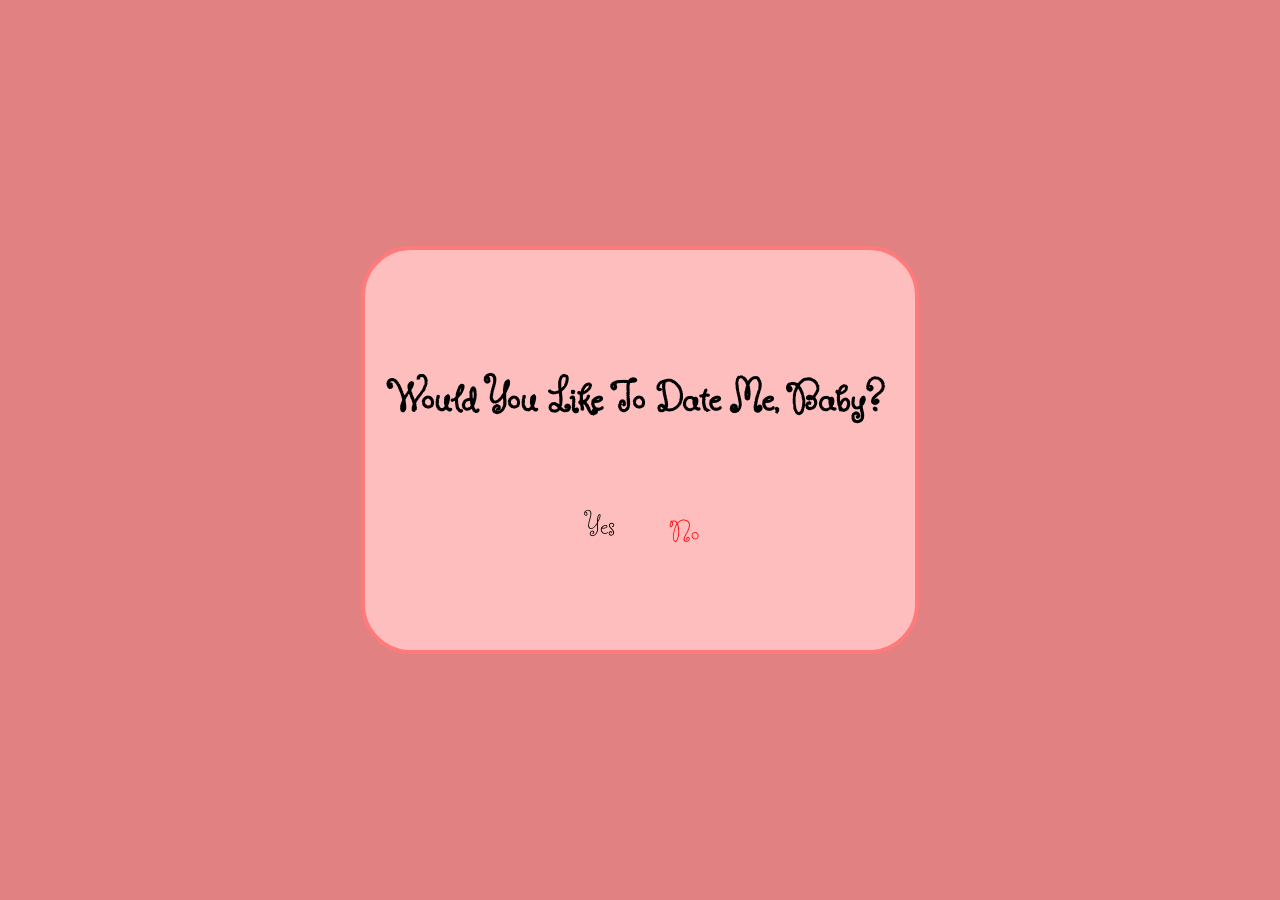
<file: index.html>
<!doctype html>
<html lang="en">
  <head>
    <meta charset="UTF-8" />
    <meta name="viewport" content="width=device-width, initial-scale=1.0" />
    <title>Date Me</title>
    <link rel="stylesheet" href="css/style.css" />
    <link rel="shortcut icon" href="images/favicon2.JPG" type="image/x-icon" />
    <link rel="preconnect" href="https://fonts.googleapis.com" />
    <link rel="preconnect" href="https://fonts.gstatic.com" crossorigin />
    <link
      href="https://fonts.googleapis.com/css2?family=Butterfly+Kids&display=swap"
      rel="stylesheet"
    />
  </head>
  <body>
    <div class="container">
      <div class="question">
        <h1 style="font-size: 45px">Would You Like To Date Me, Baby?</h1>
      </div>
      <div class="answer">
        <a href="form.html" class="yes" style="position: relative; z-index: 99"
          >Yes</a
        >
        <a href="" class="no" style="cursor: default">No</a>
      </div>
    </div>
  </body>
</html>
</file>
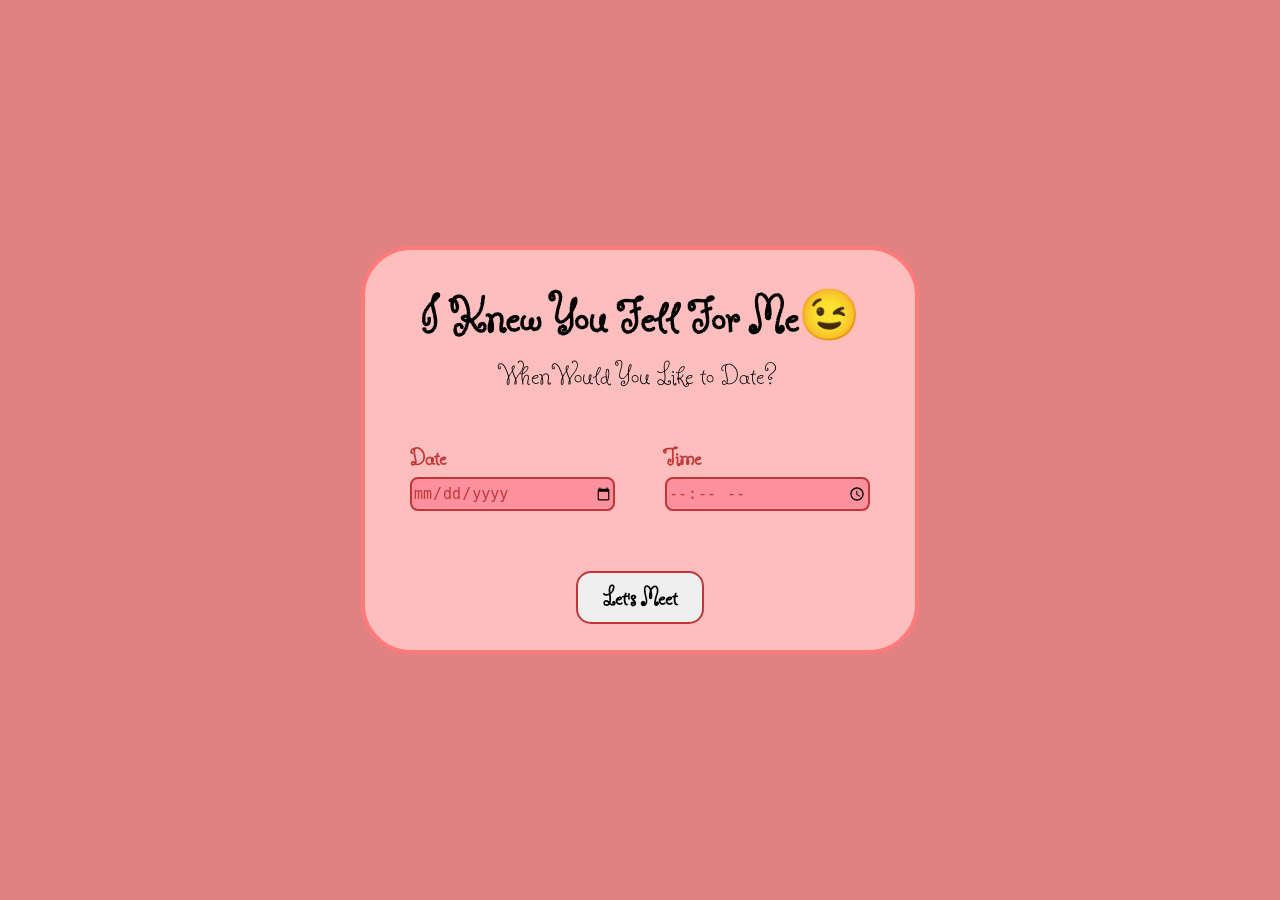
<file: form.html>
<!doctype html>
<html lang="en">
  <head>
    <meta charset="UTF-8" />
    <meta name="viewport" content="width=device-width, initial-scale=1.0" />
    <title>When To Meet</title>
    <link rel="stylesheet" href="css/style.css" />
    <link rel="shortcut icon" href="images/favicon2.JPG" type="image/x-icon" />
    <link rel="preconnect" href="https://fonts.googleapis.com" />
    <link rel="preconnect" href="https://fonts.gstatic.com" crossorigin />
    <link
      href="https://fonts.googleapis.com/css2?family=Butterfly+Kids&display=swap"
      rel="stylesheet"
    />
  </head>
  <body>
    <div class="container">
      <div class="question">
        <h1 style="font-size: 50px; margin: 10px">I Knew You Fell For Me😉</h1>
        <span>When Would You Like to Date?</span>
      </div>
      <form action="see-you.html">
        <div class="form" style="margin: 0">
          <div class="items">
            <div class="form-item">
              <label for="date">Date</label>
              <input type="date" id="date" required />
            </div>
            <div class="form-item">
              <label for="time">Time</label>
              <input type="time" id="time" required />
            </div>
          </div>
          <div class="button">
            <button type="submit">Let's Meet</button>
          </div>
        </div>
      </form>
    </div>
  </body>
</html>
</file>
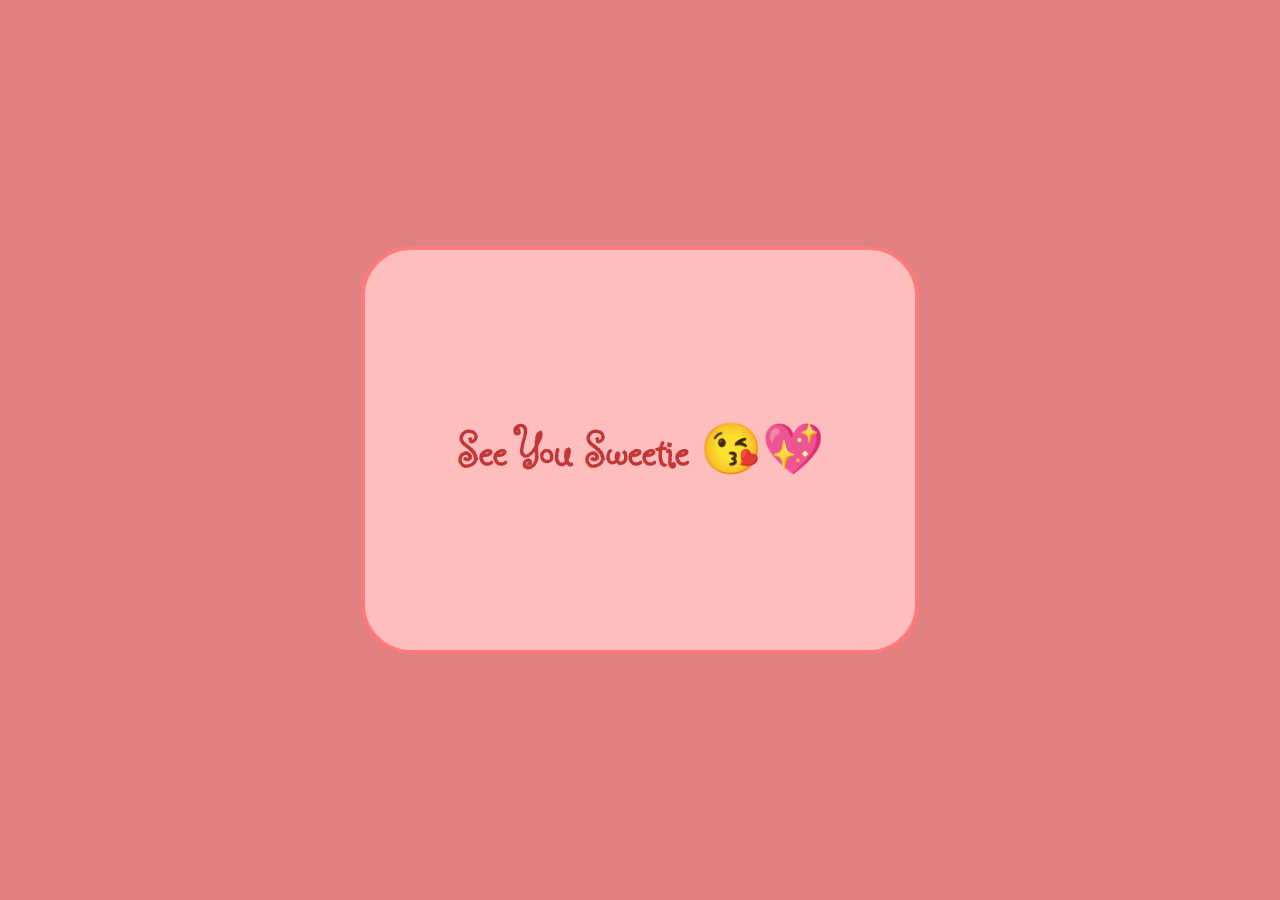
<file: see-you.html>
<!doctype html>
<html lang="en">
  <head>
    <meta charset="UTF-8" />
    <meta name="viewport" content="width=device-width, initial-scale=1.0" />
    <title>See You!</title>
    <link rel="stylesheet" href="css/style.css" />
    <link rel="shortcut icon" href="images/favicon2.JPG" type="image/x-icon" />
    <link rel="preconnect" href="https://fonts.googleapis.com" />
    <link rel="preconnect" href="https://fonts.gstatic.com" crossorigin />
    <link
      href="https://fonts.googleapis.com/css2?family=Butterfly+Kids&display=swap"
      rel="stylesheet"
    />
  </head>
  <body>
    <div class="container">
      <h1 style="color: rgb(193, 55, 55); font-size: 50px">
        See You Sweetie 😘💖
      </h1>
    </div>
  </body>
</html>
</file>
<file: css/style.css>
body {
  margin: 0;
  height: 100vh;
  display: flex;
  justify-content: center;
  align-items: center;
  font-family: "Butterfly Kids", cursive;
  font-weight: 400;
  font-style: normal;
  background-color: rgb(225, 129, 129);
}

.container {
  display: flex;
  flex-direction: column;
  justify-content: center;
  align-items: center;
  flex-wrap: wrap;
  gap: 50px;
  width: 550px;
  height: 400px;
  background-color: rgb(255, 190, 190);
  text-align: center;
  border: rgb(255, 122, 122) 4px solid;
  border-radius: 50px;
}

.answer {
  display: flex;
  gap: 30px;
}

.answer a {
  text-decoration: none;
  font-size: 30px;
  border-radius: 15px;
  padding: 3px 15px;
  color: black;
  transition: all 0.3s ease;
}

.answer .no {
  color: red;
  padding: 10px;
}

.answer .yes::after {
  content: "";
  position: absolute;
  width: 100%;
  height: 5px;
  bottom: 0;
  left: 0;
  background-color: rgb(193, 55, 55);
  border-radius: 10px 10px 0 0;
  transform: scale(0);
  transform-origin: right;
  transition: transform 0.2s ease;
}

.answer .yes {
  transition: all 0.2s ease;
  border-radius: 15px 15px 0 0;
}

.answer .yes:hover {
  background-color: rgb(255, 145, 158);
  color: rgb(193, 55, 55);
  font-size: 100px;
}

.answer .yes:hover:after {
  transform: scale(1);
  transform-origin: left;
}

.answer .no:hover {
  transform: translate(180px, -200px);
}

.answer .no::after {
  transform: scale(0);
  transition: transform 0.2 ease;
}

.answer .no:hover::after {
  content: "🤬";
  transform: scale(1);
}

/* Form Page Styling */

span {
  font-size: 30px;
}

.form .items {
  display: flex;
  gap: 50px;
}

.form-item {
  display: flex;
  flex-direction: column;
  text-align: left;
  gap: 5px;
}

input {
  width: 200px;
  height: 30px;
  border-radius: 8px;
  border: 2px solid rgb(193, 55, 55);
  background-color: rgb(255, 145, 158);
  color: rgb(193, 55, 55);
  font-size: 15px;
}

label {
  color: rgb(193, 55, 55);
  font-size: 25px;
  font-weight: bold;
}

.button {
  margin-top: 60px;
}

button {
  padding: 10px 25px;
  font-size: 15px;
  border-radius: 15px;
  border: 2px solid rgb(193, 55, 55);
  transition: all 0.3s ease;
  font-family: "Butterfly Kids", cursive;
  font-weight: bold;
  font-size: 25px;
}

button:hover {
  cursor: pointer;
  background-color: rgb(255, 145, 158);
  color: rgb(193, 55, 55);
  font-size: 30px;
  font-family: "Butterfly Kids", cursive;
  transition: all 0.2s ease;
}

button::after {
  transform: scale(0);
  transform-origin: left;
  transition: all 0.2s ease;
}

button:hover:after {
  content: " 💌";
  transform: scale(1);
  transform-origin: right;
}
</file>
